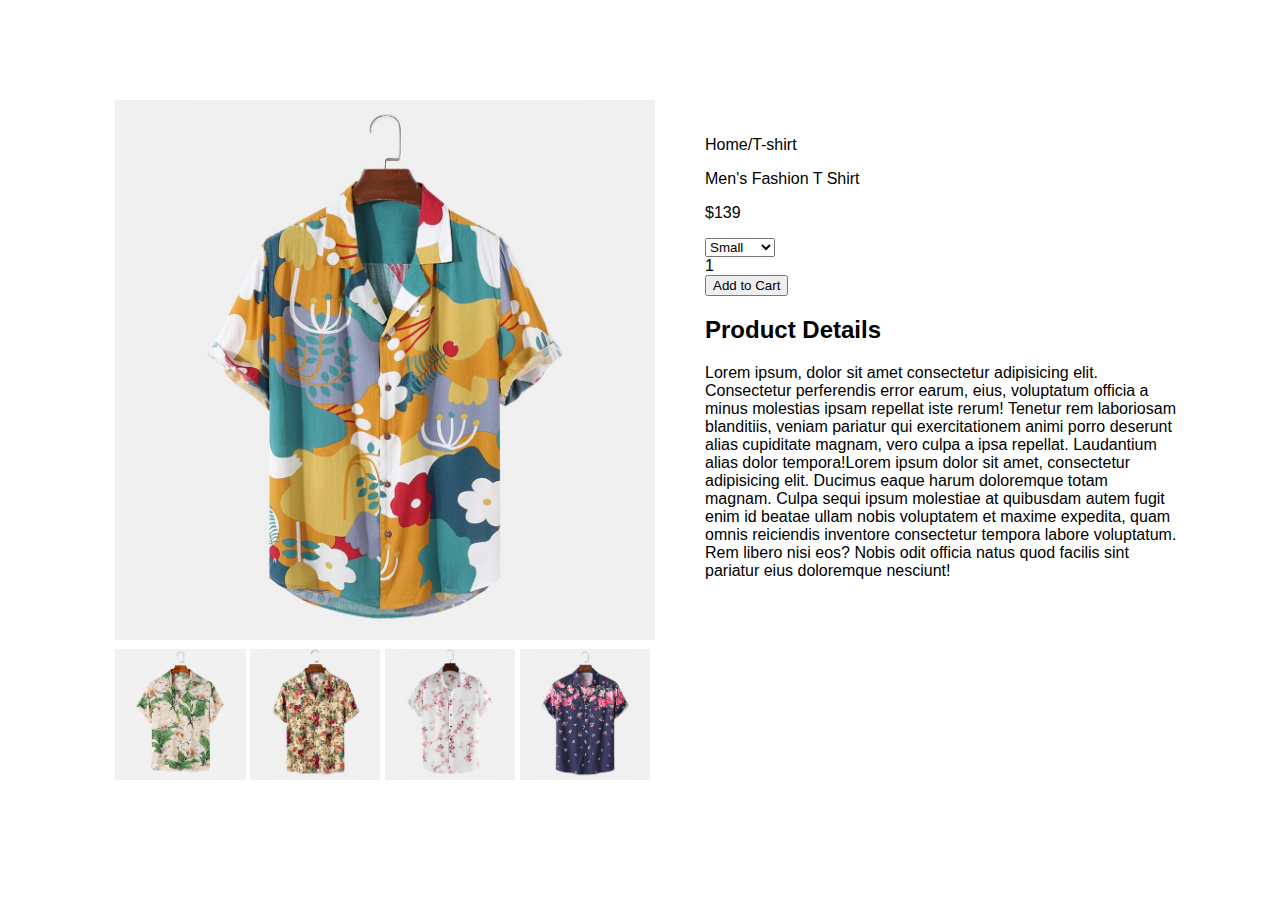
<file: product.html>
<!DOCTYPE html>
<html lang="en">
<head>
    <meta charset="UTF-8">
    <meta name="viewport" content="width=device-width, initial-scale=1.0">
    <title>Product-Page</title>
    <link href="styles.css" rel="stylesheet">
</head>
<body>
    <div class="product-page">
        <div class="image-section">
            <div class="main-image"><img src="images/products/f1.jpg"></div>
             <div class="other-images">
             <img src="images/products/f2.jpg" alt="">
             <img src="images/products/f3.jpg" alt="">
             <img src="images/products/f4.jpg" alt="">
             <img src="images/products/f5.jpg" alt="">
             </div>
        </div>
        <div class="product-details-section">
            <p>Home/T-shirt</p>
            <p>Men's Fashion T Shirt</p>
            <p>$139</p>
            <select name="size">
                <option value="1">Small</option>
                <option value="2">Medium</option>
                <option value="3">Large</option>
            </select>
            <div class="quantity">1</div>
            <button>Add to Cart</button>
            <div class="product-details">
                <h2>Product Details</h2>
                <p>Lorem ipsum, dolor sit amet consectetur adipisicing elit. Consectetur perferendis error earum, eius, voluptatum officia a minus molestias ipsam repellat iste rerum! Tenetur rem laboriosam blanditiis, veniam pariatur qui exercitationem animi porro deserunt alias cupiditate magnam, vero culpa a ipsa repellat. Laudantium alias dolor tempora!Lorem ipsum dolor sit amet, consectetur adipisicing elit. Ducimus eaque harum doloremque totam magnam. Culpa sequi ipsum molestiae at quibusdam autem fugit enim id beatae ullam nobis voluptatem et maxime expedita, quam omnis reiciendis inventore consectetur tempora labore voluptatum. Rem libero nisi eos? Nobis odit officia natus quod facilis sint pariatur eius doloremque nesciunt!</p>
            </div>
        </div>
    </div>
</body>
</html>
</file>
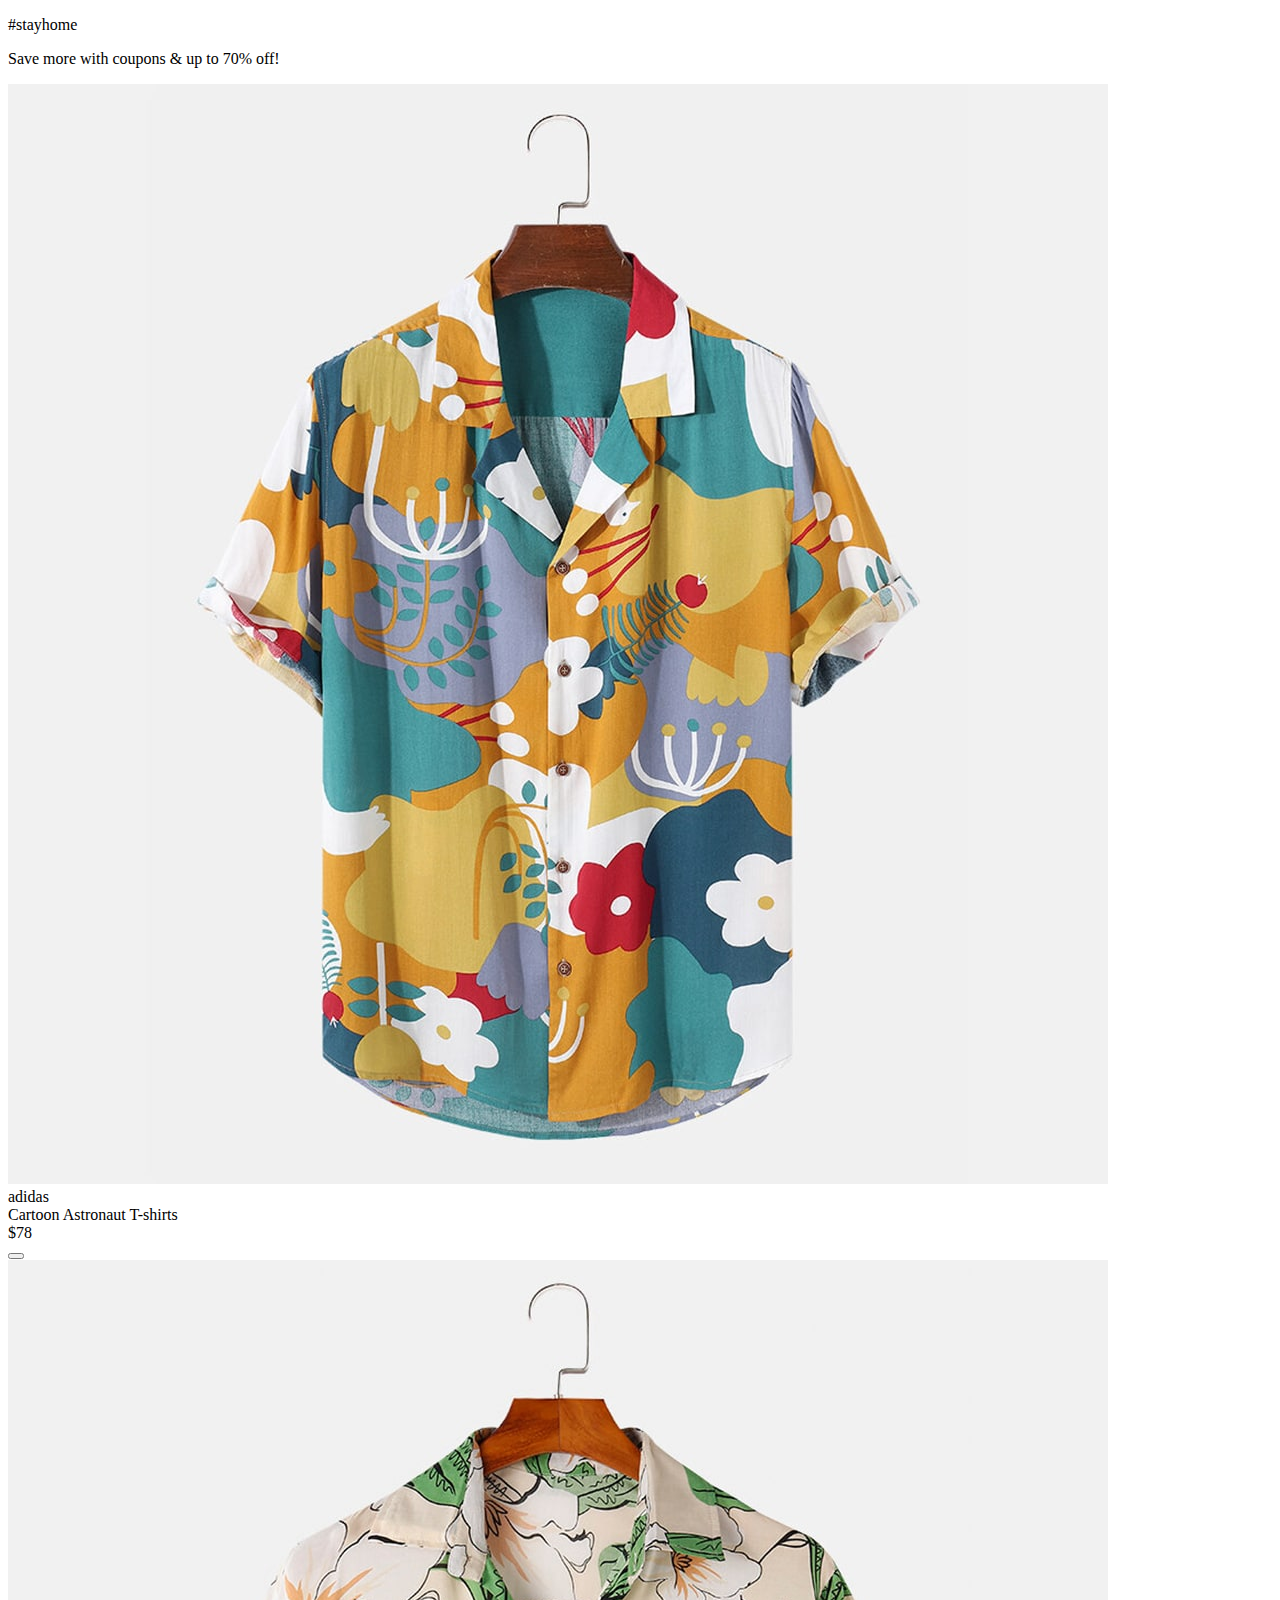
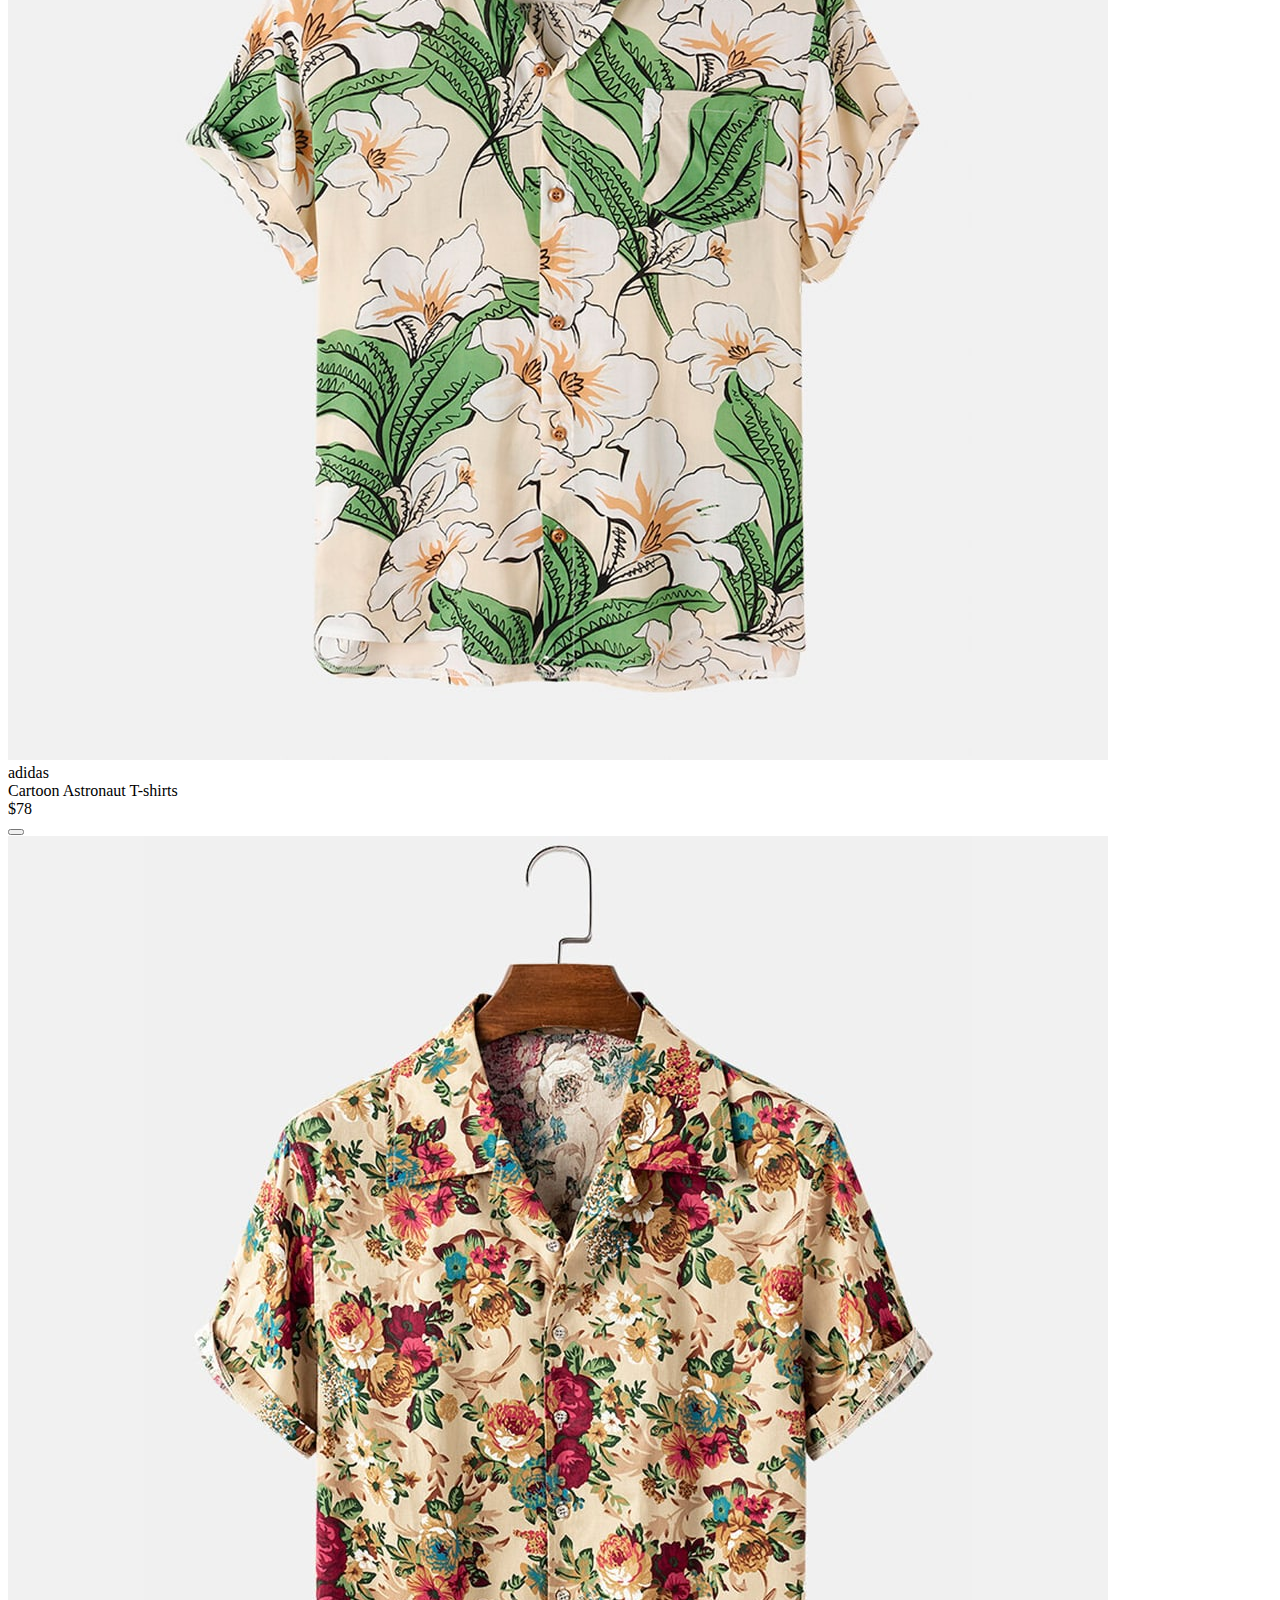
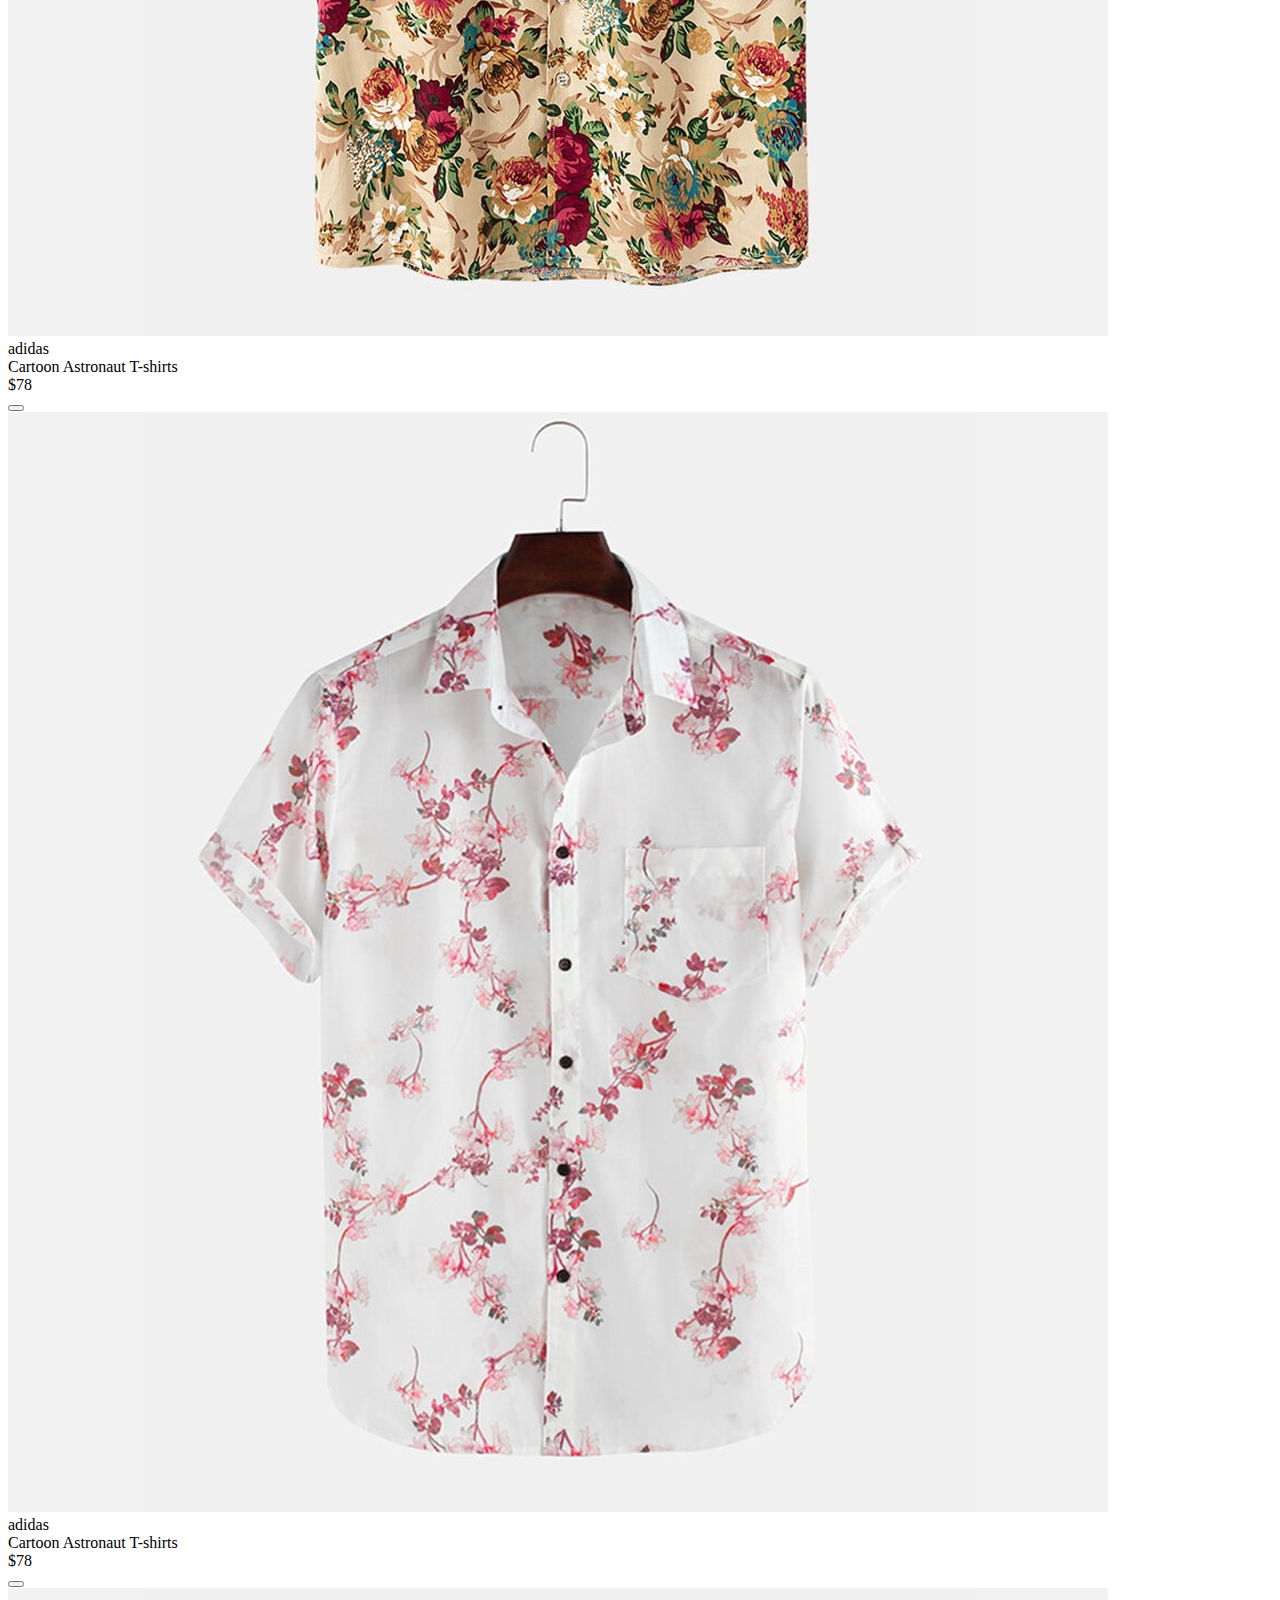
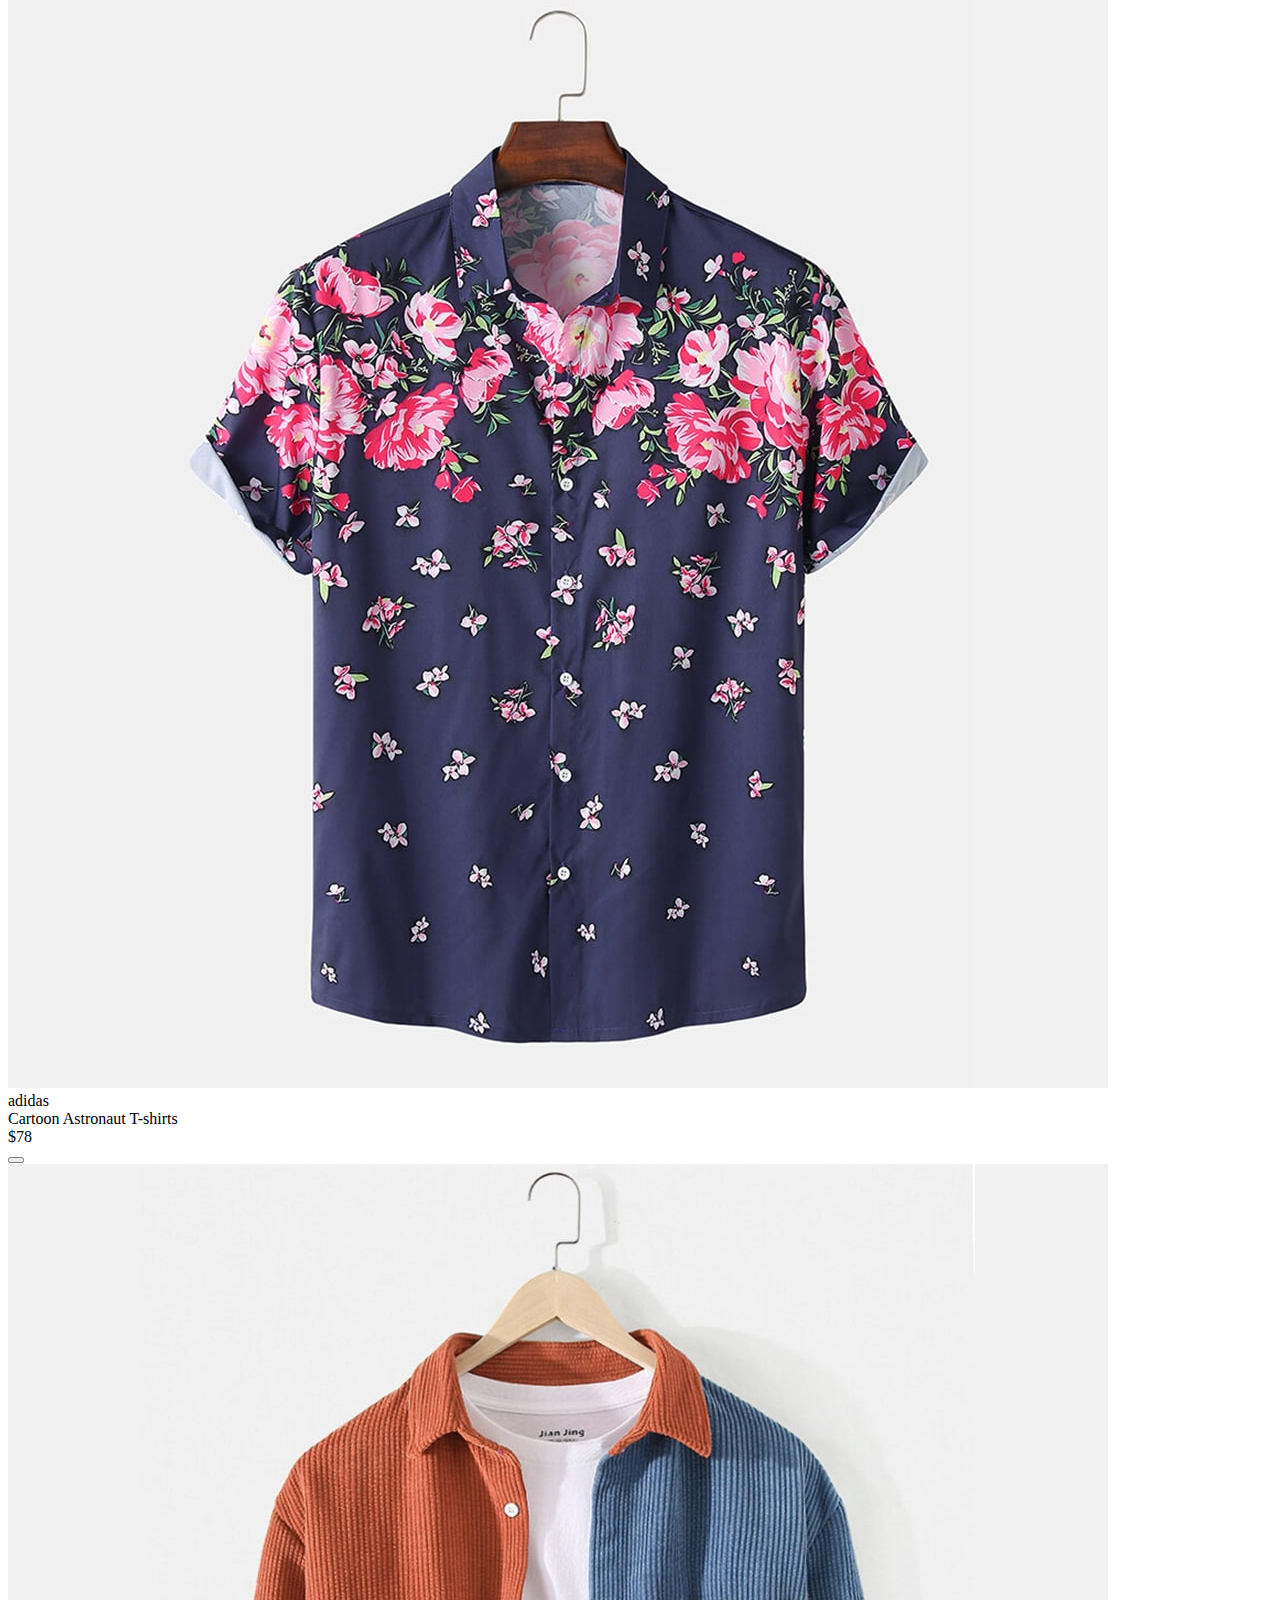
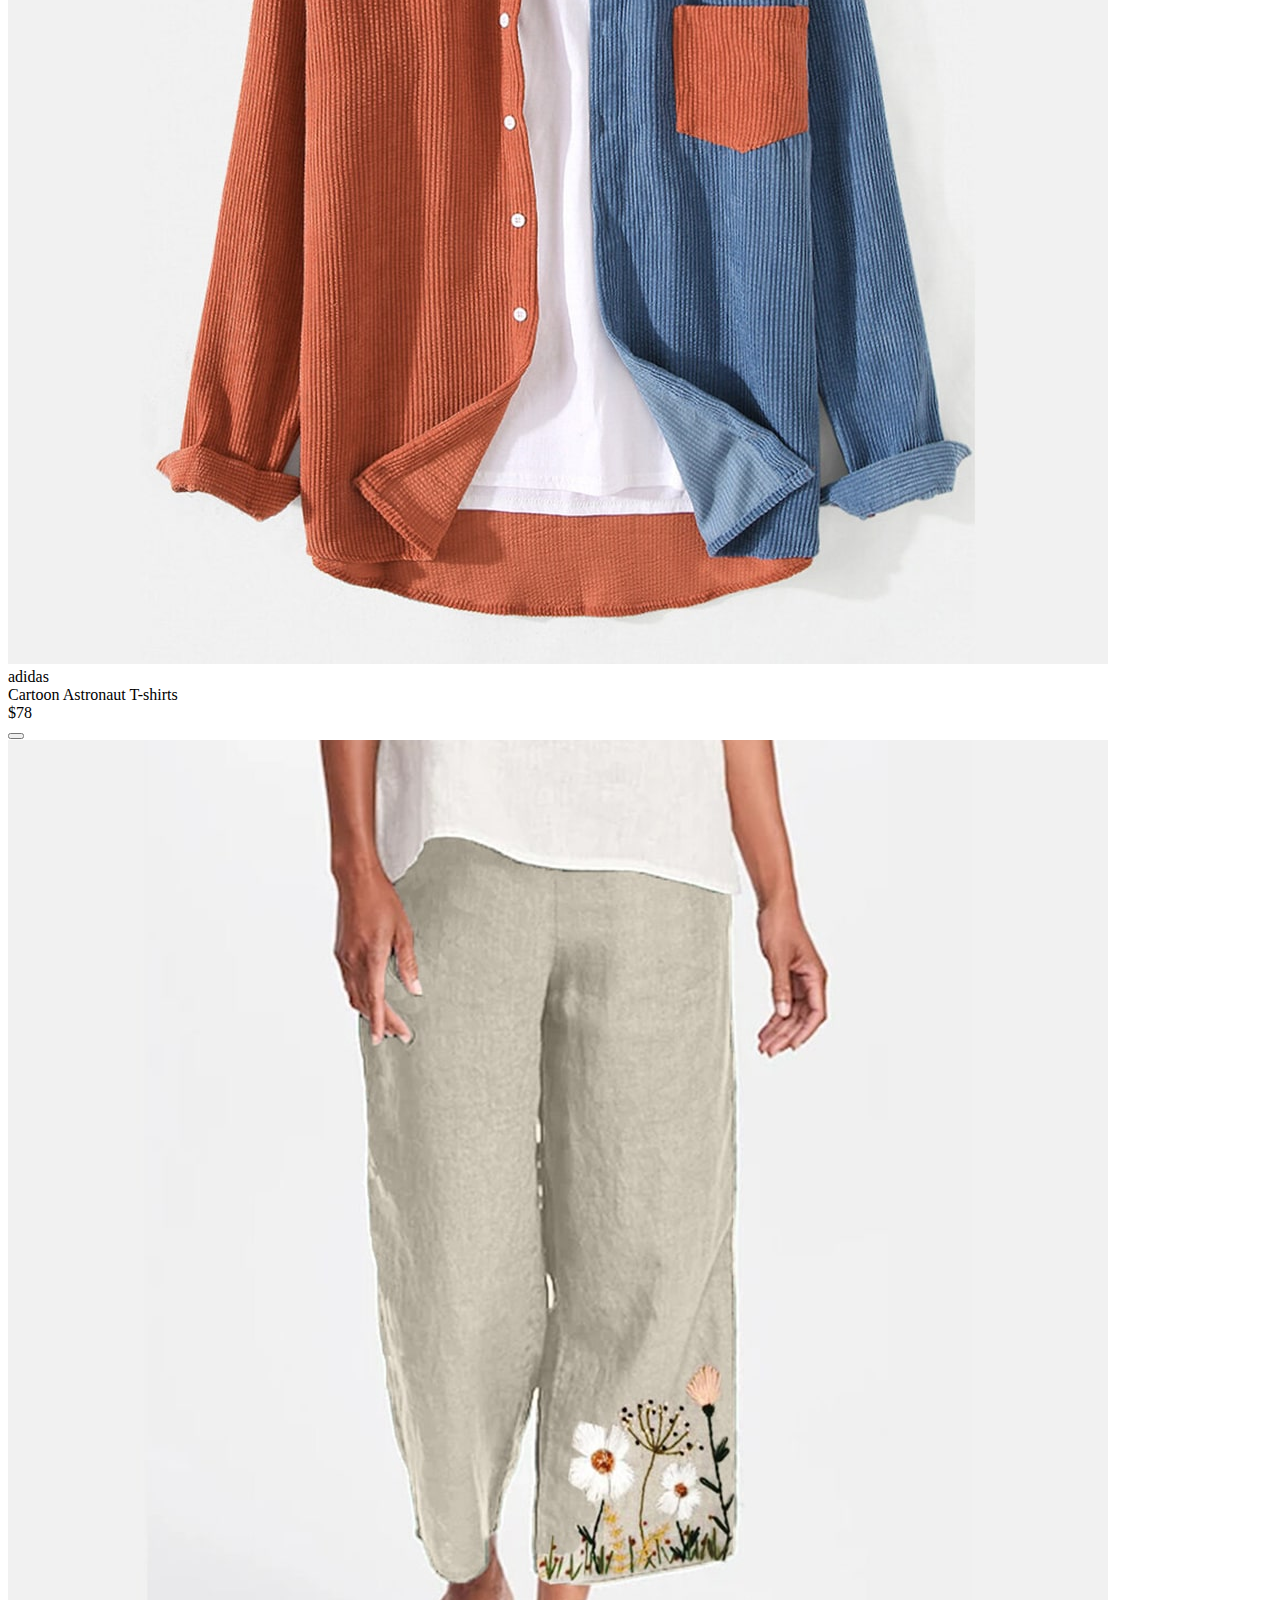
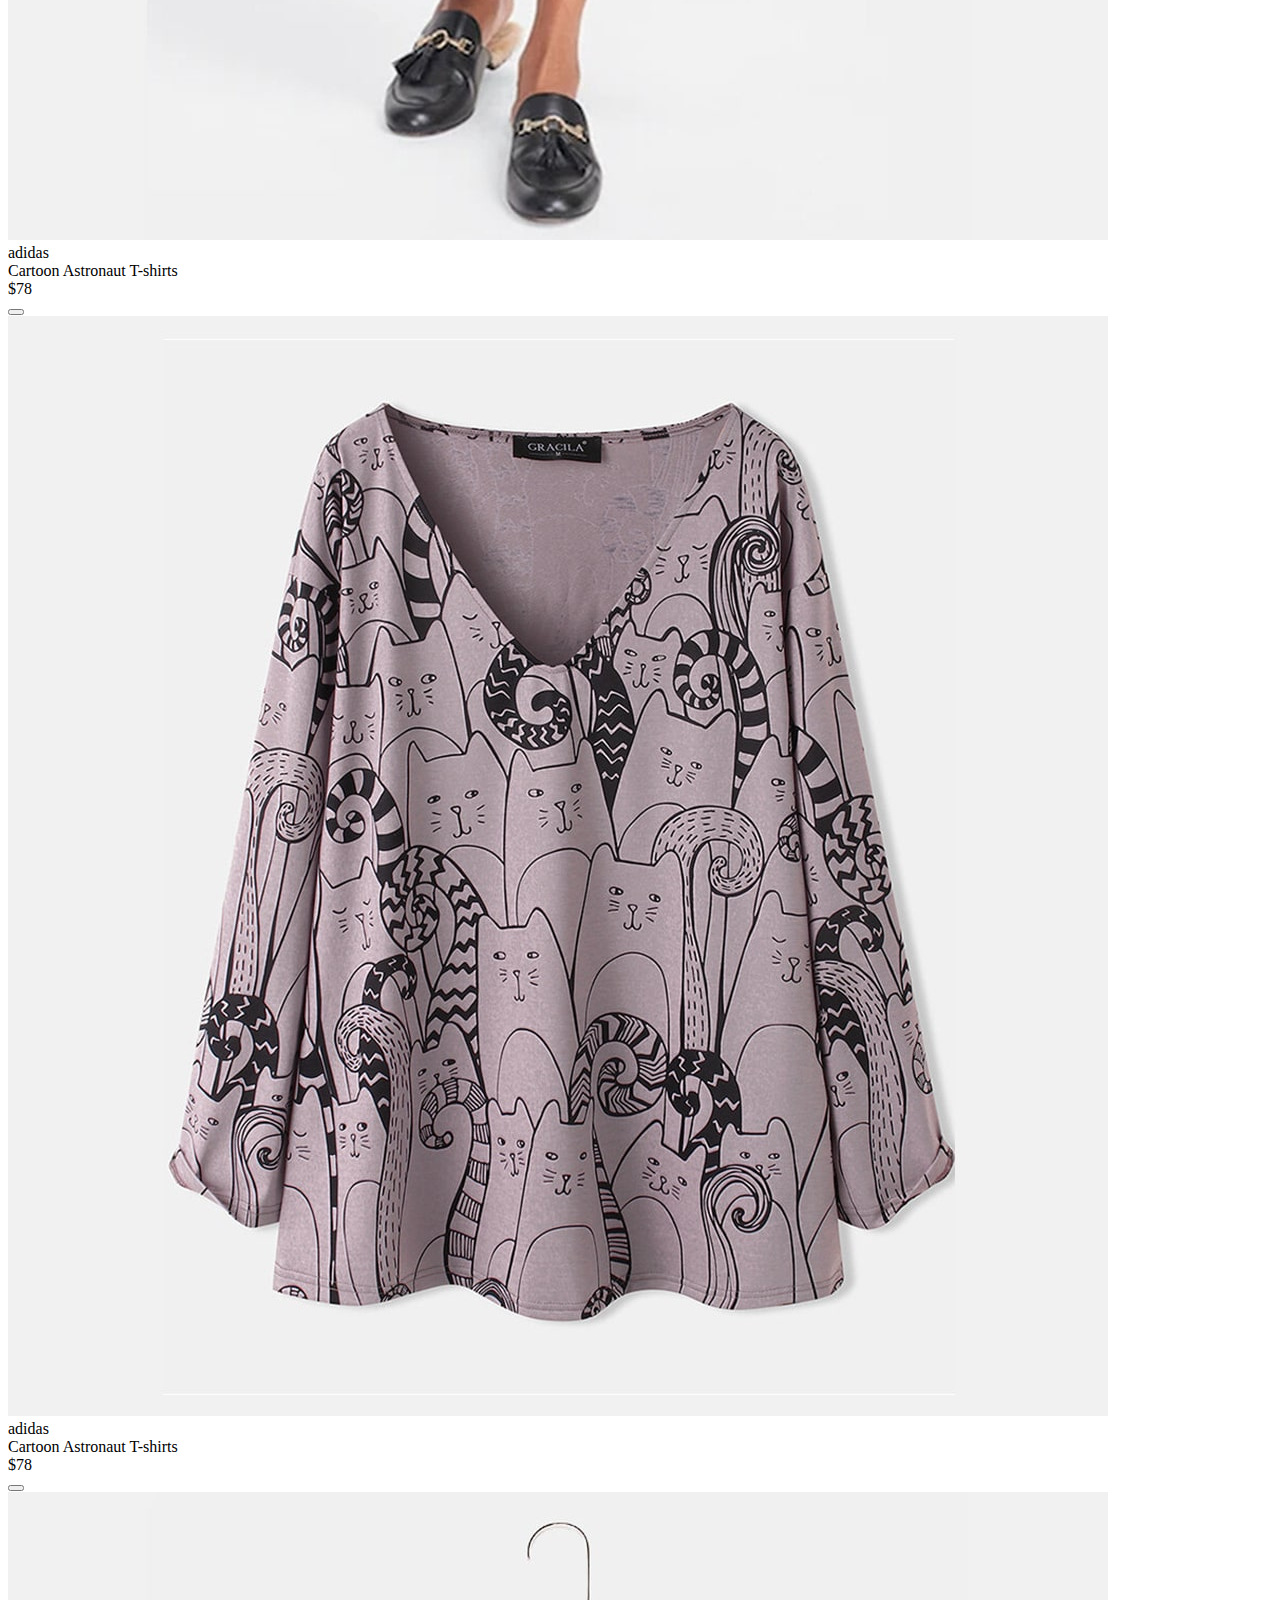
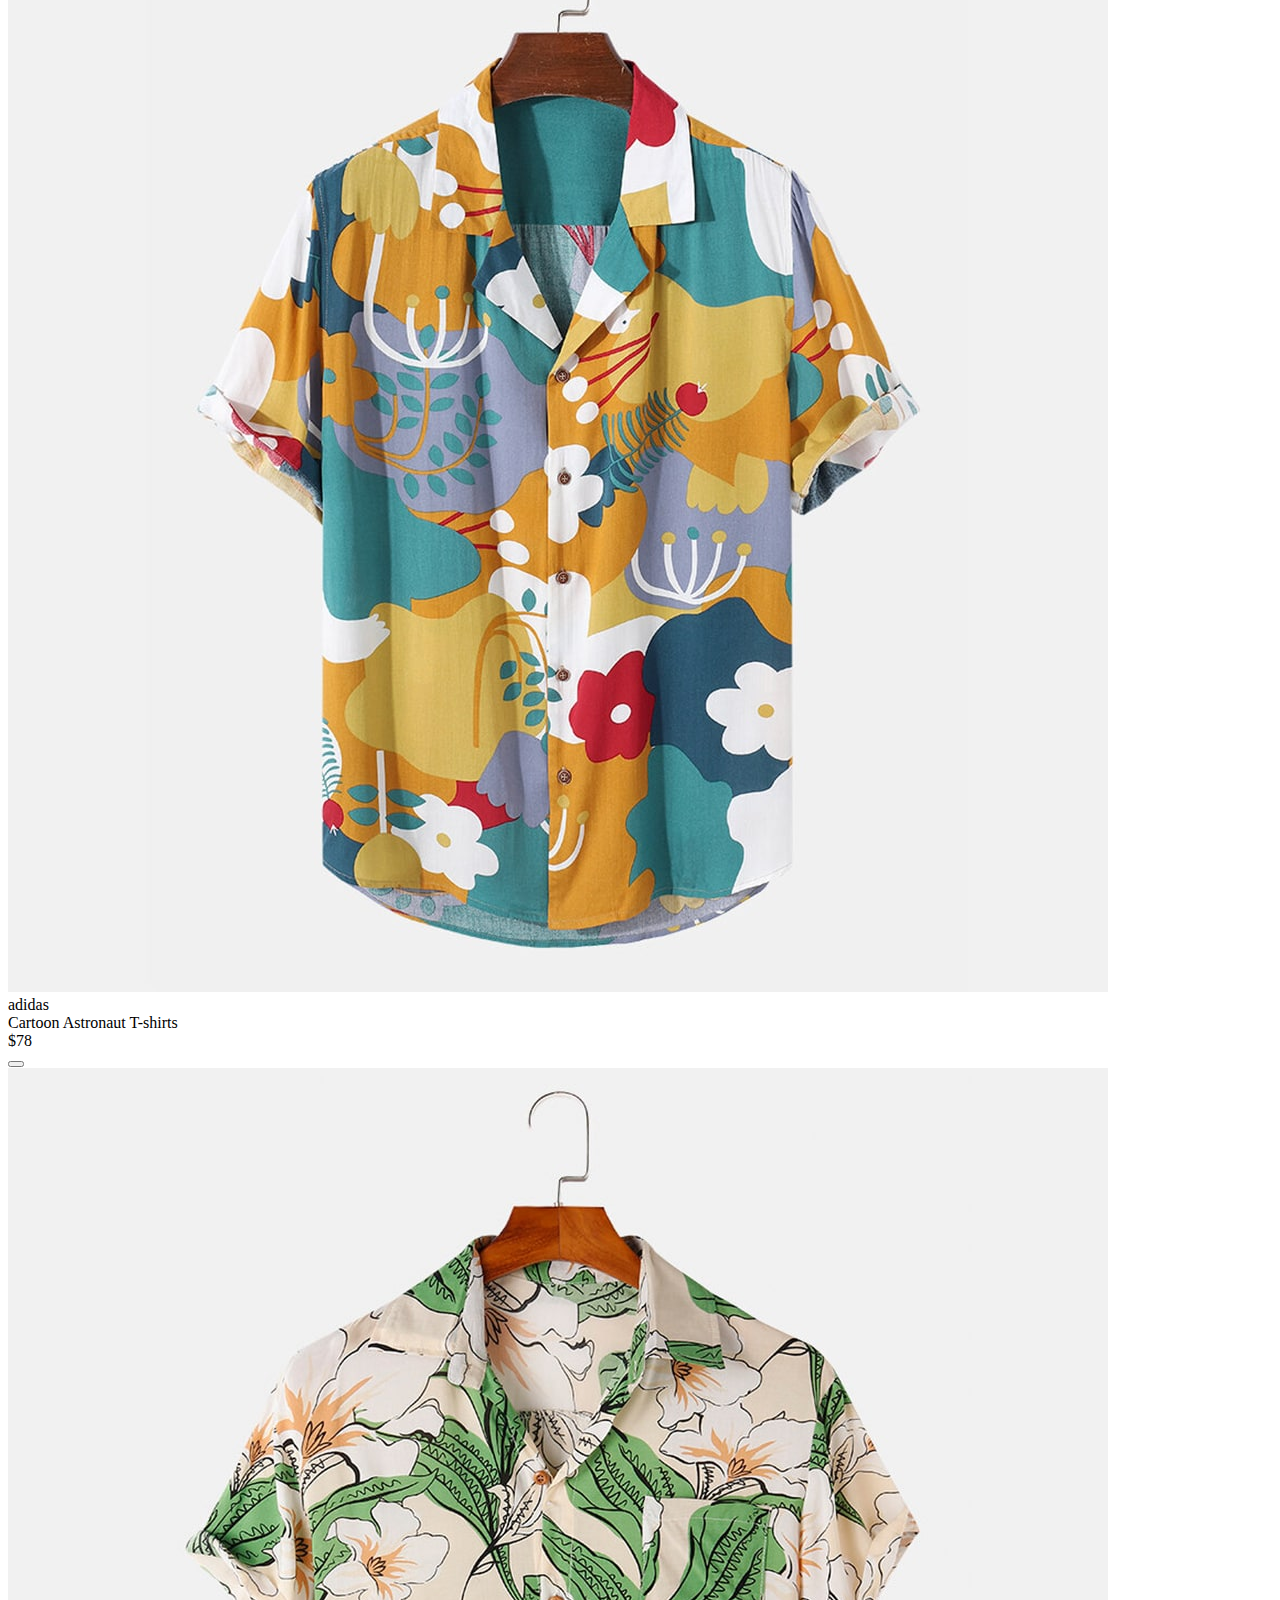
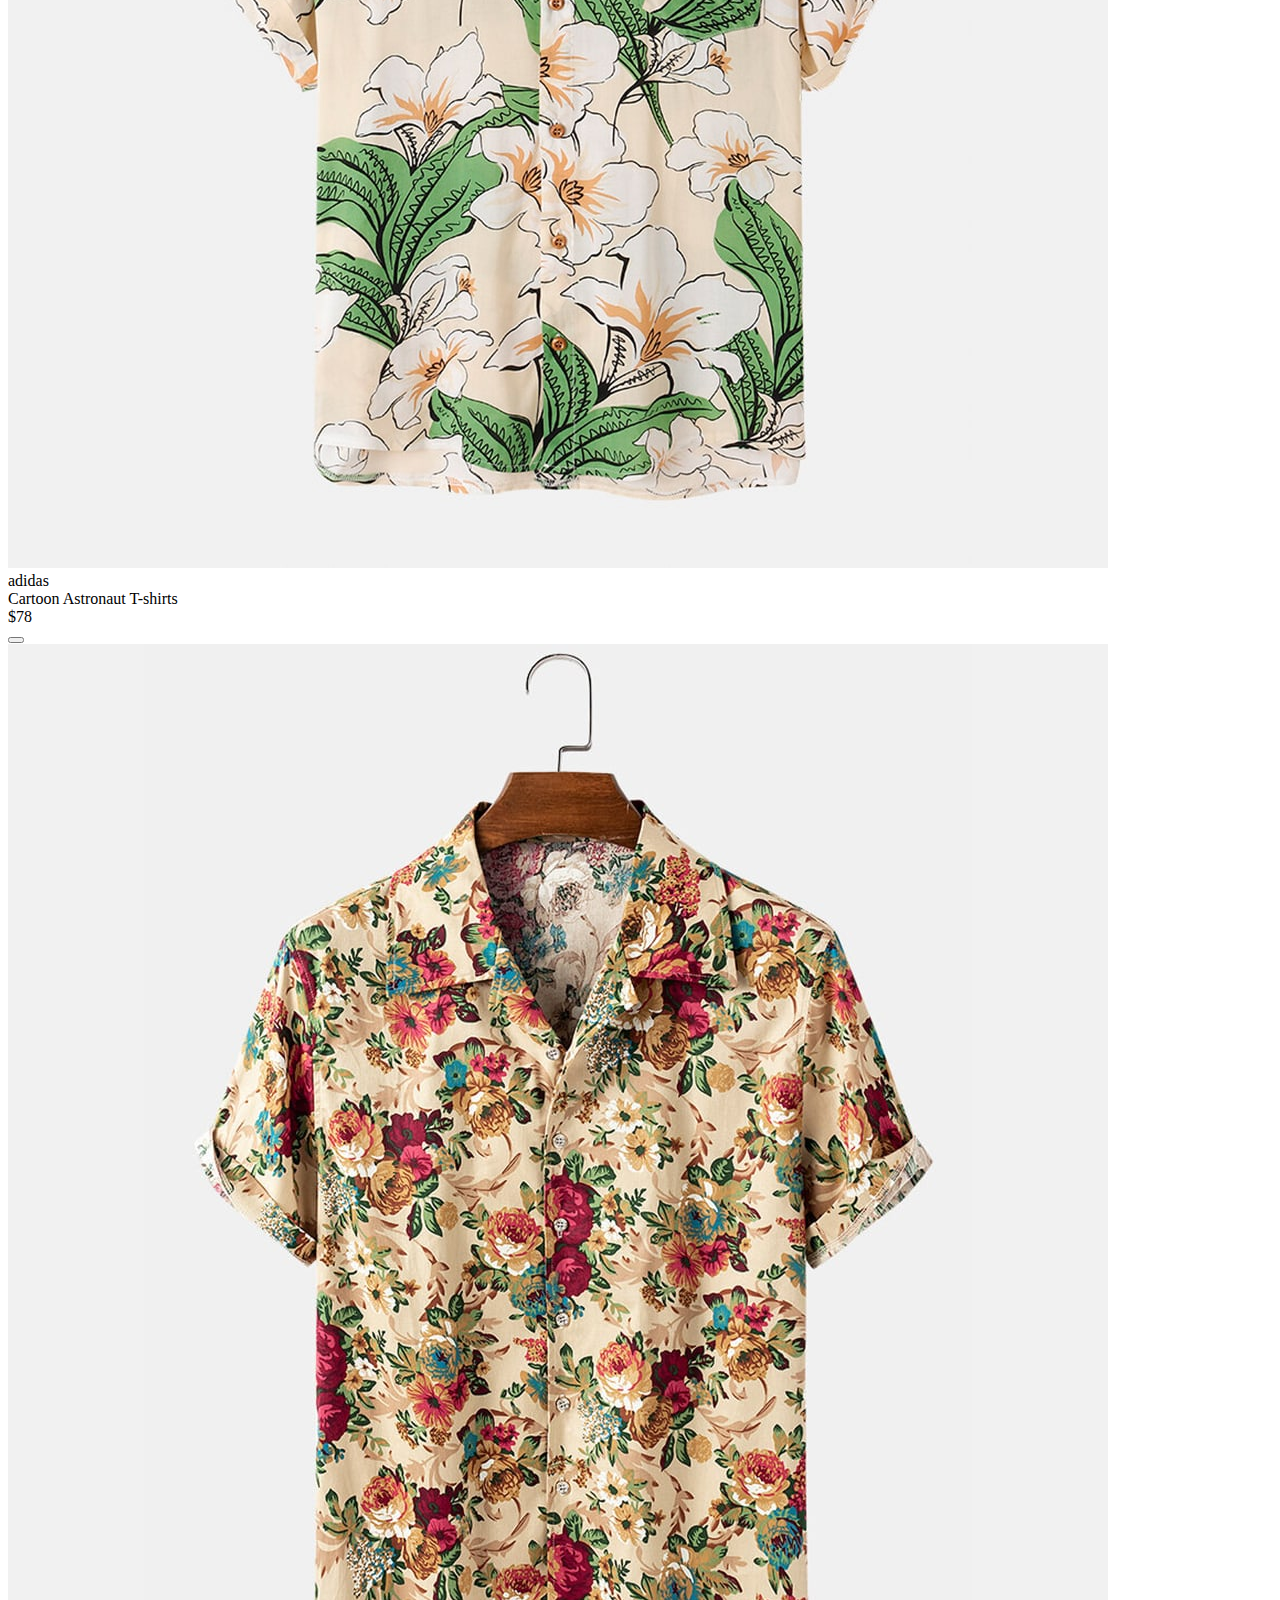
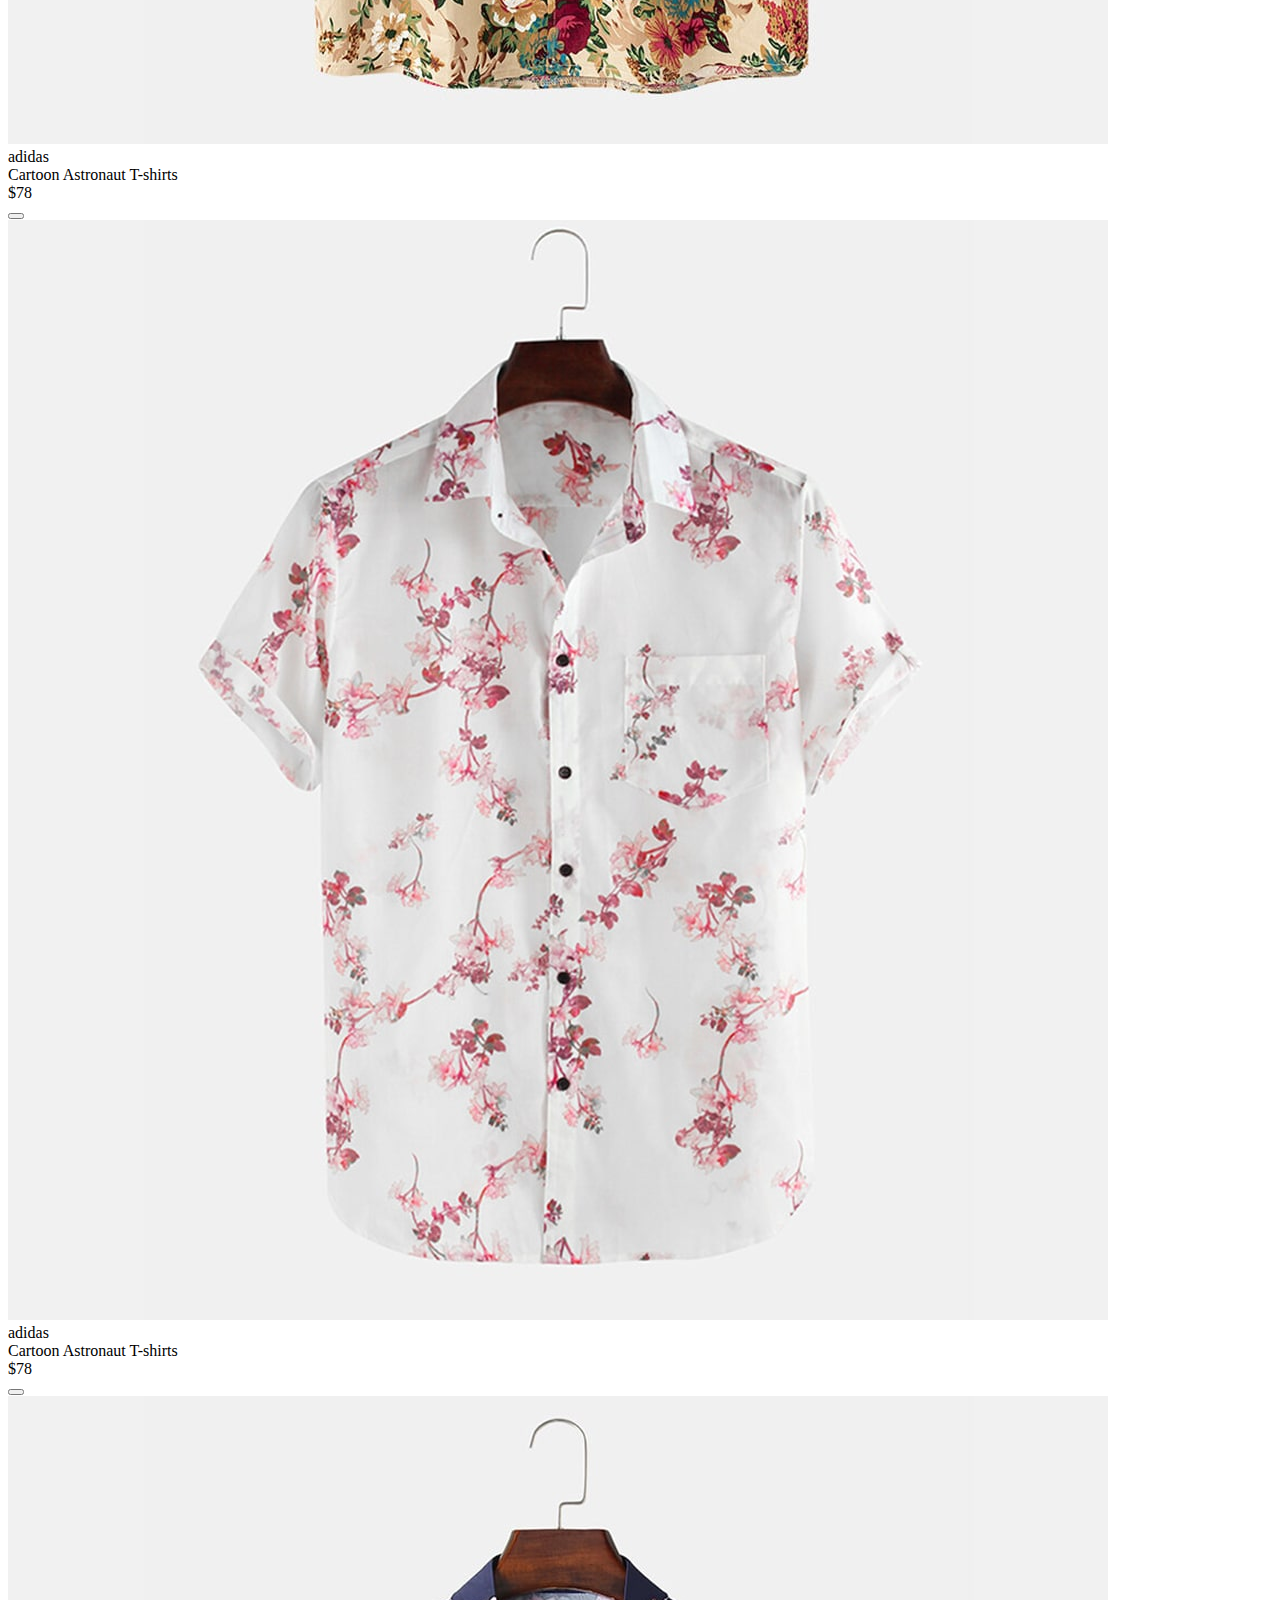
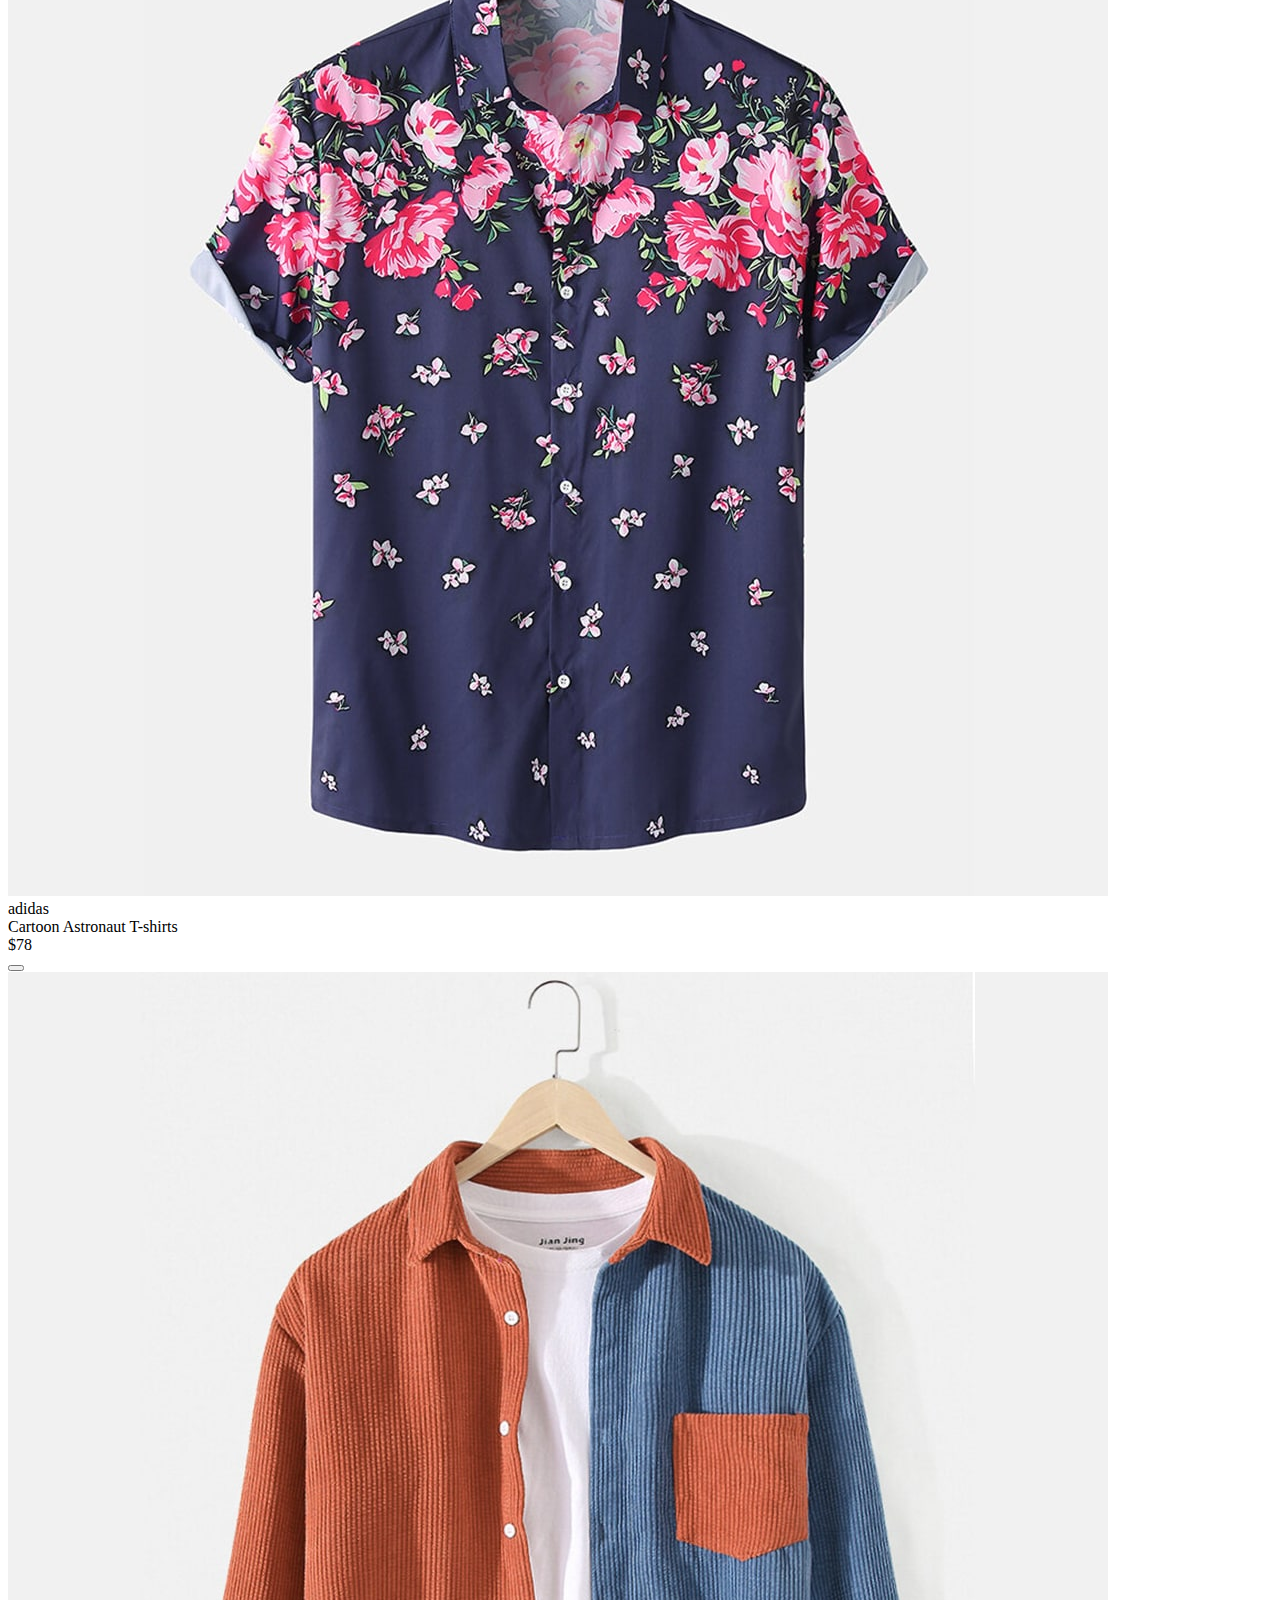
<file: shop.html>
<!DOCTYPE html>
<html lang="en">
<head>
    <meta charset="UTF-8">
    <meta name="viewport" content="width=device-width, initial-scale=1.0">
    <title>Document</title>
</head>
<body>
    <div class="shop-page">
        <div class="header">
         <p class="shop-page-first-line">#stayhome</p>
         <p class="shop-page-second-line">Save more with coupons & up to 70% off!</p>
        </div>
        <div class="featured-products">
            <div class="box">
                <a href="#" onclick="loadPage('product.html'); return false;"><img src="images/products/f1.jpg"></a>
                <div class="discription">
                <div class="brand-name">adidas</div>
                <div class="t-shirt-name">Cartoon Astronaut T-shirts</div>
                <div class="rating-price-cart-button">
                    <div class="rating-price">
                        <div class="rating">
                            <i class="fa-solid fa-star"></i>
                            <i class="fa-solid fa-star"></i>
                            <i class="fa-solid fa-star"></i>
                            <i class="fa-regular fa-star"></i>
                            <i class="fa-regular fa-star"></i>
                        </div>
                        <div class="price">$78</div>
                    </div>
                <button><i class="fa-solid fa-cart-shopping cart-icon"></i></button>
                </div>
                </div>
            </div>
            <div class="box">
                <a href="#" onclick="loadPage('product.html'); return false;"><img src="images/products/f2.jpg"></a>
                <div class="discription">
                <div class="brand-name">adidas</div>
                <div class="t-shirt-name">Cartoon Astronaut T-shirts</div>
                <div class="rating-price-cart-button">
                    <div class="rating-price">
                        <div class="rating">
                            <i class="fa-solid fa-star"></i>
                            <i class="fa-solid fa-star"></i>
                            <i class="fa-solid fa-star"></i>
                            <i class="fa-regular fa-star"></i>
                            <i class="fa-regular fa-star"></i>
                        </div>
                        <div class="price">$78</div>
                    </div>
                <button><i class="fa-solid fa-cart-shopping cart-icon"></i></button>
                </div>
                </div>
            </div>
            <div class="box">
                <a href="#" onclick="loadPage('product.html'); return false;"><img src="images/products/f3.jpg"></a>
                <div class="discription">
                <div class="brand-name">adidas</div>
                <div class="t-shirt-name">Cartoon Astronaut T-shirts</div>
                <div class="rating-price-cart-button">
                    <div class="rating-price">
                        <div class="rating">
                            <i class="fa-solid fa-star"></i>
                            <i class="fa-solid fa-star"></i>
                            <i class="fa-solid fa-star"></i>
                            <i class="fa-regular fa-star"></i>
                            <i class="fa-regular fa-star"></i>
                        </div>
                        <div class="price">$78</div>
                    </div>
                <button><i class="fa-solid fa-cart-shopping cart-icon"></i></button>
                </div>
                </div>
            </div>
            <div class="box">
                <a href="#" onclick="loadPage('product.html'); return false;"><img src="images/products/f4.jpg"></a>
                <div class="discription">
                <div class="brand-name">adidas</div>
                <div class="t-shirt-name">Cartoon Astronaut T-shirts</div>
                <div class="rating-price-cart-button">
                    <div class="rating-price">
                        <div class="rating">
                            <i class="fa-solid fa-star"></i>
                            <i class="fa-solid fa-star"></i>
                            <i class="fa-solid fa-star"></i>
                            <i class="fa-regular fa-star"></i>
                            <i class="fa-regular fa-star"></i>
                        </div>
                        <div class="price">$78</div>
                    </div>
                <button><i class="fa-solid fa-cart-shopping cart-icon"></i></button>
                </div>
                </div>
            </div>
            <div class="box">
                <a href="#" onclick="loadPage('product.html'); return false;"><img src="images/products/f5.jpg"></a>
                <div class="discription">
                <div class="brand-name">adidas</div>
                <div class="t-shirt-name">Cartoon Astronaut T-shirts</div>
                <div class="rating-price-cart-button">
                    <div class="rating-price">
                        <div class="rating">
                            <i class="fa-solid fa-star"></i>
                            <i class="fa-solid fa-star"></i>
                            <i class="fa-solid fa-star"></i>
                            <i class="fa-regular fa-star"></i>
                            <i class="fa-regular fa-star"></i>
                        </div>
                        <div class="price">$78</div>
                    </div>
                <button><i class="fa-solid fa-cart-shopping cart-icon"></i></button>
                </div>
                </div>
            </div>
            <div class="box">
                <a href="#" onclick="loadPage('product.html'); return false;"><img src="images/products/f6.jpg"></a>
                <div class="discription">
                <div class="brand-name">adidas</div>
                <div class="t-shirt-name">Cartoon Astronaut T-shirts</div>
                <div class="rating-price-cart-button">
                    <div class="rating-price">
                        <div class="rating">
                            <i class="fa-solid fa-star"></i>
                            <i class="fa-solid fa-star"></i>
                            <i class="fa-solid fa-star"></i>
                            <i class="fa-regular fa-star"></i>
                            <i class="fa-regular fa-star"></i>
                        </div>
                        <div class="price">$78</div>
                    </div>
                <button><i class="fa-solid fa-cart-shopping cart-icon"></i></button>
                </div>
                </div>
            </div>
            <div class="box">
                <a href="#" onclick="loadPage('product.html'); return false;"><img src="images/products/f7.jpg"></a>
                <div class="discription">
                <div class="brand-name">adidas</div>
                <div class="t-shirt-name">Cartoon Astronaut T-shirts</div>
                <div class="rating-price-cart-button">
                    <div class="rating-price">
                        <div class="rating">
                            <i class="fa-solid fa-star"></i>
                            <i class="fa-solid fa-star"></i>
                            <i class="fa-solid fa-star"></i>
                            <i class="fa-regular fa-star"></i>
                            <i class="fa-regular fa-star"></i>
                        </div>
                        <div class="price">$78</div>
                    </div>
                <button><i class="fa-solid fa-cart-shopping cart-icon"></i></button>
                </div>
                </div>
            </div>
            <div class="box">
                <a href="#" onclick="loadPage('product.html'); return false;"><img src="images/products/f8.jpg"></a>
                <div class="discription">
                <div class="brand-name">adidas</div>
                <div class="t-shirt-name">Cartoon Astronaut T-shirts</div>
                <div class="rating-price-cart-button">
                    <div class="rating-price">
                        <div class="rating">
                            <i class="fa-solid fa-star"></i>
                            <i class="fa-solid fa-star"></i>
                            <i class="fa-solid fa-star"></i>
                            <i class="fa-regular fa-star"></i>
                            <i class="fa-regular fa-star"></i>
                        </div>
                        <div class="price">$78</div>
                    </div>
                <button><i class="fa-solid fa-cart-shopping cart-icon"></i></button>
                </div>
                </div>
            </div>
            <div class="box">
                <a href="#" onclick="loadPage('product.html'); return false;"><img src="images/products/f1.jpg"></a>
                <div class="discription">
                <div class="brand-name">adidas</div>
                <div class="t-shirt-name">Cartoon Astronaut T-shirts</div>
                <div class="rating-price-cart-button">
                    <div class="rating-price">
                        <div class="rating">
                            <i class="fa-solid fa-star"></i>
                            <i class="fa-solid fa-star"></i>
                            <i class="fa-solid fa-star"></i>
                            <i class="fa-regular fa-star"></i>
                            <i class="fa-regular fa-star"></i>
                        </div>
                        <div class="price">$78</div>
                    </div>
                <button><i class="fa-solid fa-cart-shopping cart-icon"></i></button>
                </div>
                </div>
            </div>
            <div class="box">
                <a href="#" onclick="loadPage('product.html'); return false;"><img src="images/products/f2.jpg"></a>
                <div class="discription">
                <div class="brand-name">adidas</div>
                <div class="t-shirt-name">Cartoon Astronaut T-shirts</div>
                <div class="rating-price-cart-button">
                    <div class="rating-price">
                        <div class="rating">
                            <i class="fa-solid fa-star"></i>
                            <i class="fa-solid fa-star"></i>
                            <i class="fa-solid fa-star"></i>
                            <i class="fa-regular fa-star"></i>
                            <i class="fa-regular fa-star"></i>
                        </div>
                        <div class="price">$78</div>
                    </div>
                <button><i class="fa-solid fa-cart-shopping cart-icon"></i></button>
                </div>
                </div>
            </div>
            <div class="box">
                <a href="#" onclick="loadPage('product.html'); return false;"><img src="images/products/f3.jpg"></a>
                <div class="discription">
                <div class="brand-name">adidas</div>
                <div class="t-shirt-name">Cartoon Astronaut T-shirts</div>
                <div class="rating-price-cart-button">
                    <div class="rating-price">
                        <div class="rating">
                            <i class="fa-solid fa-star"></i>
                            <i class="fa-solid fa-star"></i>
                            <i class="fa-solid fa-star"></i>
                            <i class="fa-regular fa-star"></i>
                            <i class="fa-regular fa-star"></i>
                        </div>
                        <div class="price">$78</div>
                    </div>
                <button><i class="fa-solid fa-cart-shopping cart-icon"></i></button>
                </div>
                </div>
            </div>
            <div class="box">
                <a href="#" onclick="loadPage('product.html'); return false;"><img src="images/products/f4.jpg"></a>
                <div class="discription">
                <div class="brand-name">adidas</div>
                <div class="t-shirt-name">Cartoon Astronaut T-shirts</div>
                <div class="rating-price-cart-button">
                    <div class="rating-price">
                        <div class="rating">
                            <i class="fa-solid fa-star"></i>
                            <i class="fa-solid fa-star"></i>
                            <i class="fa-solid fa-star"></i>
                            <i class="fa-regular fa-star"></i>
                            <i class="fa-regular fa-star"></i>
                        </div>
                        <div class="price">$78</div>
                    </div>
                <button><i class="fa-solid fa-cart-shopping cart-icon"></i></button>
                </div>
                </div>
            </div>
            <div class="box">
                <a href="#" onclick="loadPage('product.html'); return false;"><img src="images/products/f5.jpg"></a>
                <div class="discription">
                <div class="brand-name">adidas</div>
                <div class="t-shirt-name">Cartoon Astronaut T-shirts</div>
                <div class="rating-price-cart-button">
                    <div class="rating-price">
                        <div class="rating">
                            <i class="fa-solid fa-star"></i>
                            <i class="fa-solid fa-star"></i>
                            <i class="fa-solid fa-star"></i>
                            <i class="fa-regular fa-star"></i>
                            <i class="fa-regular fa-star"></i>
                        </div>
                        <div class="price">$78</div>
                    </div>
                <button><i class="fa-solid fa-cart-shopping cart-icon"></i></button>
                </div>
                </div>
            </div>
            <div class="box">
                <a href="#" onclick="loadPage('product.html'); return false;"><img src="images/products/f6.jpg"></a>
                <div class="discription">
                <div class="brand-name">adidas</div>
                <div class="t-shirt-name">Cartoon Astronaut T-shirts</div>
                <div class="rating-price-cart-button">
                    <div class="rating-price">
                        <div class="rating">
                            <i class="fa-solid fa-star"></i>
                            <i class="fa-solid fa-star"></i>
                            <i class="fa-solid fa-star"></i>
                            <i class="fa-regular fa-star"></i>
                            <i class="fa-regular fa-star"></i>
                        </div>
                        <div class="price">$78</div>
                    </div>
                <button><i class="fa-solid fa-cart-shopping cart-icon"></i></button>
                </div>
                </div>
            </div>
            <div class="box">
                <a href="#" onclick="loadPage('product.html'); return false;"><img src="images/products/f7.jpg"></a>
                <div class="discription">
                <div class="brand-name">adidas</div>
                <div class="t-shirt-name">Cartoon Astronaut T-shirts</div>
                <div class="rating-price-cart-button">
                    <div class="rating-price">
                        <div class="rating">
                            <i class="fa-solid fa-star"></i>
                            <i class="fa-solid fa-star"></i>
                            <i class="fa-solid fa-star"></i>
                            <i class="fa-regular fa-star"></i>
                            <i class="fa-regular fa-star"></i>
                        </div>
                        <div class="price">$78</div>
                    </div>
                <button><i class="fa-solid fa-cart-shopping cart-icon"></i></button>
                </div>
                </div>
            </div>
            <div class="box">
                <a href="#" onclick="loadPage('product.html'); return false;"><img src="images/products/f8.jpg"></a>
                <div class="discription">
                <div class="brand-name">adidas</div>
                <div class="t-shirt-name">Cartoon Astronaut T-shirts</div>
                <div class="rating-price-cart-button">
                    <div class="rating-price">
                        <div class="rating">
                            <i class="fa-solid fa-star"></i>
                            <i class="fa-solid fa-star"></i>
                            <i class="fa-solid fa-star"></i>
                            <i class="fa-regular fa-star"></i>
                            <i class="fa-regular fa-star"></i>
                        </div>
                        <div class="price">$78</div>
                    </div>
                <button><i class="fa-solid fa-cart-shopping cart-icon"></i></button>
                </div>
                </div>
            </div>
        </div>
        <div class="switch-products-buttons">
        <btn class="page-1">1</btn>
        <btn class="page-2">2</btn>
        <btn class="next-pages"><i class="fa-solid fa-arrow-right"></i></btn>
        </div>
 </div>
 <script src="script.js"></script>
</body>
</html>
</file>
<file: styles.css>
body{
    margin: 0;
    padding: 0;
    box-sizing: border-box;
    font-family: "Noto Sans Warang Citi", sans-serif;
    font-weight: 400;
    font-style: normal;
}
html{
    scroll-behavior: smooth;
}

/*-----------------------------Navbar-------------------------------*/
.navbar{
    max-height:10vh;
    min-width:100vw;
    background-color: rgba(214, 231, 230);
    position: fixed;
    display: flex;
    align-items: center;
    justify-content: space-between;
    box-shadow: 5px 5px 10px gray;
    }
.navbar img{
    height:10vh;
    width:350px;
    margin-left:95px;
    cursor: pointer;
}
.navbar .tabs{
    font-size:20px;
    display: flex;
    align-items: center;
    justify-content: end;
    gap:50px;
    padding-right:85px;
}
.navbar .tabs a{
    text-decoration: none;
    color: rgba(39, 38, 38, 0.984);
    cursor: pointer;
    transition: color 0.3s ease;
}

.navbar .tabs div a:active{
    color: #088178;
}

.navbar .Cart{
    font-size:24px;
    color: black;
    cursor: pointer;
}
.navbar .Cart:hover{
    color: #088178;
    transform: scale(1.1);
}


/*-------------------------main-body--------------------------------*/
.main-body{
    display: flex;
    align-items: center;
    justify-content: space-evenly;
    background-color: rgba(214, 231, 230, 0.426);
}

.main-body .left-part{
    margin-left: 95px;
    font-size:35px;
    font-family: cursive;
    line-height:2px;
}
.main-body .left-part .first-line{
    font-size:25px;
}
.main-body .left-part .second-line{
    font-size: 58px;
}
.main-body .left-part .third-line{
    font-size: 58px;
    color: #088178
}
.main-body .left-part .fourth-line{
    font-size:15px;
    color: rgba(128, 128, 128, 0.614);
}

.main-body .left-part button{
   border:0;
   font-size: 20px;
   background-image: url(images/button.png);
   background-size:cover;
   background-repeat:no-repeat;
   background-position:center;
   padding: 14px 80px 14px 65px;
   font-size:20px;
   color: #088178;
   font-weight: 600;
}
.main-body .right-part img{
    height:625px;
    width:600px;
    cursor: pointer;
    padding-top:75px;
}
/*----------------------------------second-page---------------*/
.home-second-page{
    margin-top: 20px;
}
.home-second-page .options{
    display: flex; 
    gap:95px;
    padding:0px 45px; 
    
}

.home-second-page .box {
    text-align: center;
    border: 1px solid #ccc;
    border-radius: 8px;
}

.home-second-page .featured-Products-line{
    font-size:45px;
}
.home-second-page .Summer-collection-line{
    color:gray;
    margin-top: -35px;
    margin-bottom:55px;
}
.home-second-page .featured-products{
    display: grid;
    grid-template-columns: repeat(4,1fr);
    gap:25px;
    padding:0px 95px; 
}
/*----------------------------------featured products---------------*/
.featured-Products-line,.Summer-collection-line,.New-arrivals-line,.Summer-collection-new-arrivals-line{
    text-align: center;
}
.featured-products .box {
    text-align: center;
    border: 1px solid #ccc;
    border-radius: 25px;
}

.box img {
    width:80%;
    height: auto;
    border-radius:25px;
}
.featured-products .box .discription{
   display: flex;
   flex-direction: column;
   align-items: flex-start;
   padding:4px 35px;
   gap:5px;
}
.featured-products .box .discription .rating-price-cart-button{
    display:flex;
    align-items: flex-start;
    gap:100px;
}
.featured-products .box .discription .rating-price-cart-button .rating{
display: flex;
}
.featured-products .box .discription .rating-price-cart-button .rating-price{
    display: flex;
    flex-direction: column;
    align-items: flex-start;
}
.featured-products .box .discription .rating-price-cart-button button{
    font-size:24px;
    cursor: pointer;
    border-radius:5px;
    color: black;
}
.featured-products .box .discription .rating-price-cart-button button i:hover{
    transform: scale(1.1);
}
/*----------------------------------exlpore-more-section---------------*/
.home-second-page .explore-more-section{
background-image:url(images/banner/b2.jpg);
background-size: cover;
background-position: center;
background-repeat: no-repeat;

max-width:96vw;
height:400px;
display: flex;
flex-direction: column;
justify-content: center;
align-items:center;
gap:25px;
color: white;
font-size:40px;
font-weight: bold;
padding:20px;
margin-top: 50px;
}

.explore-more-section button{
    margin-top: 15px;
    padding:10px 20px;
    font-size:18px;
    background-color: rgb(37, 88, 57);
    color: white;
    border: none;
    cursor: pointer;
    border-radius: 5px;
    transition:font-size 0.3s ease;
}
.explore-more-section button:hover{
    transform: scale(1.009)
}
/*----------------------------------home-second-page-new-arrivals-line---------------*/
.home-second-page  .New-arrivals-line{
    font-size:45px;
}
.home-second-page  .Summer-collection-new-arrivals-line{
    color:gray;
    margin-top: -35px;
    margin-bottom:55px;
}
.home-second-page .New-Arrivals{
    display: grid;
    grid-template-columns: repeat(4,1fr);
    gap:25px;
    padding:0px 95px; 
}

.New-Arrivals .box {
    text-align: center;
    border: 1px solid #ccc;
    border-radius: 25px;
}

.box img {
    width:80%;
    height: auto;
    border-radius:25px;
}
.New-Arrivals .box .discription{
   display: flex;
   flex-direction: column;
   align-items: flex-start;
   padding:4px 35px;
   gap:5px;
}
.New-Arrivals .box .discription .rating-price-cart-button{
    display:flex;
    gap:160px;
    align-items: flex-start;
    gap:100px;
}
.New-Arrivals .box .discription .rating-price-cart-button .rating{
display: flex;
}
.New-Arrivals .box .discription .rating-price-cart-button .rating-price{
    display: flex;
    flex-direction: column;
    align-items: flex-start;
}
.New-Arrivals .box .discription .rating-price-cart-button button{
    font-size:24px;
    cursor: pointer;
    border-radius:5px;
    color: black;
}
.New-Arrivals .box .discription .rating-price-cart-button button i:hover{
    transform: scale(1.1);
}
/*----------------------------------home-third-page-banner-section---------------*/
.home-third-page .banner-section {
    display: grid;
    grid-template-columns: repeat(6, 1fr);
    grid-template-rows: auto auto;
    gap: 20px;
    width: 90vw;
    height:80vh;
    margin-left:85px;
}

.home-third-page .banner-section .banner-box {
    border: none;
    border-radius: 5px;
    margin-top:40px;
    background-size: cover;
    color: white;
    font-weight:800;
    font-size:20px;

}

.home-third-page .banner-section .box1 {
    grid-column: 1 / 4;
    grid-row: 1 / 2;
    background-image:url(images/banner/b17.jpg) ;
}
.home-third-page .banner-section .box2 {
    grid-column: 4 / 7;
    grid-row: 1 / 2;
    background-image: url(images/banner/b10.jpg);
}

.home-third-page .banner-section .box3 {
    grid-column: 1 / 3;
    grid-row: 2 / 3;
    background-image:url(images/banner/b7.jpg) ;
}
.home-third-page .banner-section .box4 {
    grid-column: 3 / 5;
    grid-row: 2 / 3;
    background-image:url(images/banner/b4.jpg) ;
}
.home-third-page .banner-section .box5 {
    grid-column: 5 / 7;
    grid-row: 2 / 3;
    background-image:url(images/banner/b18.jpg);
}

/*---------------------------footer--------------------------------*/
footer .part-1{
    display: flex;
    justify-content: space-between;
    height:200px;
    max-width:100vw;
    align-items: center;
    align-content: center;
    margin:50px 0px 0px 0px;
    background-color: rgba(16, 16, 61, 0.86);
}
footer .part-1 .signup{
    margin-left:50px;
    font-size:25px;
    color: white;
    line-height:10px;
}
 
footer .part-1 .signup .footer-line-1{
font-size:30px;
}
footer .part-1 .signup .footer-line-2{
font-size:12px;
color: gray;
}
footer .part-1 .email-input-box input{
    height:45px;
    width:400px;
    border:none;
    border-radius:5px;
    color: white;
    text-align: start;
}
footer .part-1 .email-input-box{
    padding-right:55px;
}
.email-input-box .email-btn{
    height:50px;
    margin-left:-8px;
    width:105px;
    border-top-right-radius: 5px;
    border-bottom-right-radius: 5px;
    background-color: rgb(33, 106, 65);
    color: white;
}
footer .part-2{
    display: flex;
    justify-content: space-between;
    margin:90px 80px;
}
.footer-section .copyright-text{
    text-align: center;
}

/*--------------------shop-page------------------*/
.shop-page .header{
    height:40vh;
    width:100vw;
    background-image:url(images/banner/b1.jpg) ;
    background-position: center;
    color: white;
    display: flex;
    flex-direction: column;
    align-items: center;
    justify-content: center;
    margin-bottom: 25px;

}
.shop-page .header .shop-page-first-line{
    font-size:7vh;
    margin-bottom:2px;
}
.shop-page .header .shop-page-second-line{
    font-size:3vh;
    margin-top:2px;
}
.shop-page .switch-products-buttons{
    display: flex;
    justify-content: center;
    gap:15px;
    margin-top: 20px;
    text-align: center;
}
.shop-page .switch-products-buttons btn{
    height:25px;
    width:30px;
    background-color: rgb(9, 139, 87);
}
.shop-page .featured-products{
    display: grid;
    grid-template-columns: repeat(4,1fr);
    gap:25px;
    padding:0px 95px; 
}
.shop-page .box {
    text-align: center;
    border: 1px solid #ccc;
    border-radius: 25px;
}
.shop-page .box .discription{
    display: flex;
    flex-direction: column;
    align-items: flex-start;
    padding:4px 35px;
    gap:5px;
 }
.shop-page .box .discription .rating-price-cart-button{
     display:flex;
     align-items: flex-start;
     gap:100px;
 }
.shop-page .box .discription .rating-price-cart-button .rating{
 display: flex;
 }
.shop-page .box .discription .rating-price-cart-button .rating-price{
     display: flex;
     flex-direction: column;
     align-items: flex-start;
 }
 /*----------------------------------product-page---------------*/
.product-page{
    display: flex;
    justify-content:space-between;
    height:90vh;
    width:90vw;
    padding :55px 70px;
}
.product-page .image-section .main-image img{
    height:60vh;
    padding:45px 25px 0px 45px;
}
.product-page .image-section .other-images{
    padding:5px 25px 0px 45px;
}
.product-page .image-section .other-images img{
    height:14.5vh;
    padding:0px ;
}

.product-page .product-details-section{
    width:60%;
    height:70%;
    margin:65px 45px 45px 25px ;
}
.product-page .product-details-section .product-details p{
    max-width:600px;
}
/*----------------------------------blog-page---------------*/
.blog-page .header{
    height:40vh;
    width:100vw;
    background-image:url(images/banner/b19.jpg);
    background-position: center;
    color: white;
    display: flex;
    flex-direction: column;
    align-items: center;
    justify-content: center;
    margin-bottom: 25px;

}
.blog-page .header .shop-page-first-line{
    font-size:7vh;
    margin-bottom:2px;
}
.blog-page .header .shop-page-second-line{
    font-size:3vh;
    margin-top:2px;
}

.blog-page>.images-and-text>.box{
    display: flex;
    align-items: center;
}
.blog-page>.images-and-text>.box>.left-part>img{
height:400px;
width:400px;
margin:50px 0px 50px 60px;
}
.blog-page>.images-and-text>.box>.right-part{
margin-left: 50px;
}
/*----------------------------------about-page---------------*/
.about-page .header{
    height:40vh;
    width:100vw;
    background-image:url(images/about/banner.png);
    background-position: center;
    color: white;
    display: flex;
    flex-direction: column;
    align-items: center;
    justify-content: center;
    margin-bottom: 25px;

}
.about-page .header .about-page-first-line{
    font-size:7vh;
    margin-bottom:2px;
}
.about-page .header .about-page-second-line{
    font-size:3vh;
    margin-top:2px;
}
.about-page .intro{
    display: flex;
    justify-items: center;
    gap:50px;
    justify-content: center;
}
.about-page .intro img{
    height: 400px;
    width:600px;
    margin-left:-100px;
}
.about-page .intro .intro-text{
    max-height:1000px;
    max-width:650px;
    margin:auto 2px;
    font-size:15px;
}
.about-page .download-heading{
font-size:60px;
margin:40px 30vw;
}
.download-tutorial{
    display: flex;
    margin-top: -35px;
    justify-content: center;
}
.about-page>.options{
    margin-top: 60px;
}
.about-page>.options{
    display: flex; 
    gap:95px;
    padding:0px 35px; 
    margin-bottom:80px;
}
.about-page .box {
    height:150px;
    width:180px;
    text-align: center;
    border: 1px solid #ccc;
    border-radius: 8px;
}
/*----------------------------------contact-page---------------*/
.contact-page .header{
    height:40vh;
    width:100vw;
    background-image:url(images/about/banner.png);
    background-position: center;
    color: white;
    display: flex;
    flex-direction: column;
    align-items: center;
    justify-content: center;
    margin-bottom: 25px;

}
.contact-page .header .about-page-first-line{
    font-size:7vh;
    margin-bottom:2px;
}
.contact-page .header .about-page-second-line{
    font-size:3vh;
    margin-top:2px;
}
.contact-page .location-details{
    display: flex;
    justify-content:space-between;
    padding: 25px 80px;
}
.contact-page .location-details #map{
    width: 100%;
    height: 500px;
    border: 2px solid black;
}
.contact-page .contact-us{
    height:100vh;
    width:95vw;
    display: flex;
    justify-content: space-between;
    margin:25px 40px;
    border:1px solid rgba(128, 128, 128, 0.582);
}
.contact-page .contact-us .form-heading-first-line p{
font-size:15px;
margin-left:39px;
color: gray;
margin-top:70px;
margin-bottom:-10px;
}
.contact-page .contact-us .form-heading-second-line p{
font-size:25px;
margin-left:39px;
font-weight: bold;
color: rgb(0, 0, 0);
}
.contact-page .contact-us .contact-us-form form{
display: flex;
flex-direction: column;
}
.contact-page .contact-us .contact-us-form input{
    width:60vw;
    padding: 25px;
    margin-left:40px;
    margin-bottom:25px;
    display: block;
}
.contact-page .contact-us .contact-us-form .your-message{
    min-height:150px;
    text-align: start;
}
.contact-page .contact-us .contact-us-form .form-submit-button{
    background-color: rgb(33, 106, 65);
    width:105px;
    margin-left:45px;
    height:50px;
    border: none;
    border-radius:5px;
    color: white;
}
.contact-page .employee-details{
    margin:70px;
    height:400px;
}
.contact-page .contact-us .employee-details .person{
    display: flex;
    height:100px;
    width:300px;
    gap:15px;
    margin-top:3vh;
}
.contact-page .contact-us .employee-details .person .person-details{
    margin:50px;
    margin-top:2vh;
}
/*----------------------------------cart-page---------------*/
.cart-page .header{
    height:40vh;
    max-width:100vw;
    background-image:url(images/about/banner.png);
    background-position: center;
    color: white;
    display: flex;
    flex-direction: column;
    align-items: center;
    justify-content: center;
    margin-bottom: 25px;

}
.cart-page .header .cart-page-first-line{
    font-size:7vh;
    margin-bottom:2px;
}
.cart-page .header .cart-page-second-line{
    font-size:3vh;
    margin-top:2px;
}
.cart-page .cart-items{
height:70vh;
width:90vw;
margin:50px 70px;
border-collapse: collapse; 
}
.cart-page .cart-items img{
    height:100px !important;;
    width:100px !important;
}
 
.cart-items th, .cart-items td {
    text-align: center;  
    vertical-align: middle; 
    padding: 10px;
    border: 1px solid rgb(156, 151, 151); 
  }
.cart-page .coupon-cart-total{
    display: flex;
    justify-content: space-between;
    margin:10px 80px; 
}

.cart-page .coupon-cart-total .cart-total table{
    border:2px solid rgba(0, 0, 0, 0.241);
    height:40vh;
    width:25vw;
    padding:10px;
}
.cart-page .coupon-cart-total .cart-total td{
    border:2px solid rgba(0, 0, 0, 0.241);
}

.cart-page .coupon-cart-total .cart-total .checkout-btn td{
    border: none;
}


#map {
    width: 100%;
    height: 500px;
    border: 2px solid black;
}
</file>
